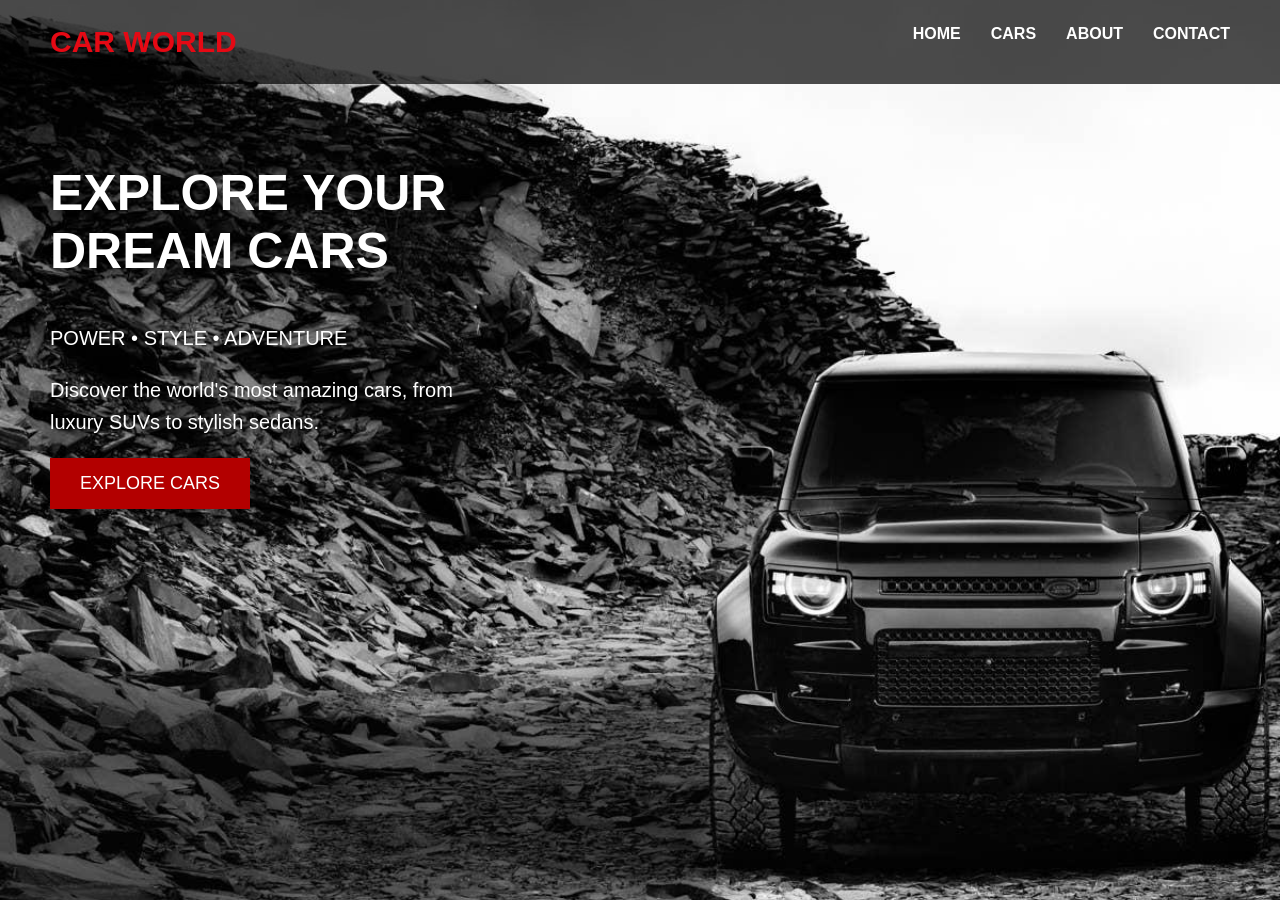
<file: index.html>
<!DOCTYPE html>
<html lang="en">

<head>
    <meta charset="UTF-8">
    <title>Car World - Explore Your Dream Cars</title>
<link rel="stylesheet" href="style.css">
</head>


<body>
<nav>
        <h1>CAR WORLD</h1>
 <a href="index.html">HOME</a>
        <a href="cars.html">CARS</a>
        <a href="about.html">ABOUT</a>
        <a href="contact.html">CONTACT</a>
    </nav>

    <h2>EXPLORE YOUR DREAM CARS</h2>

    <p>POWER • STYLE • ADVENTURE</p>

    <p>
        Discover the world's most amazing cars,
        from luxury SUVs to stylish sedans.
    </p>

    <a href="cars.html">
    <button>EXPLORE CARS</button>
</a>

</body>
</html>
</file>
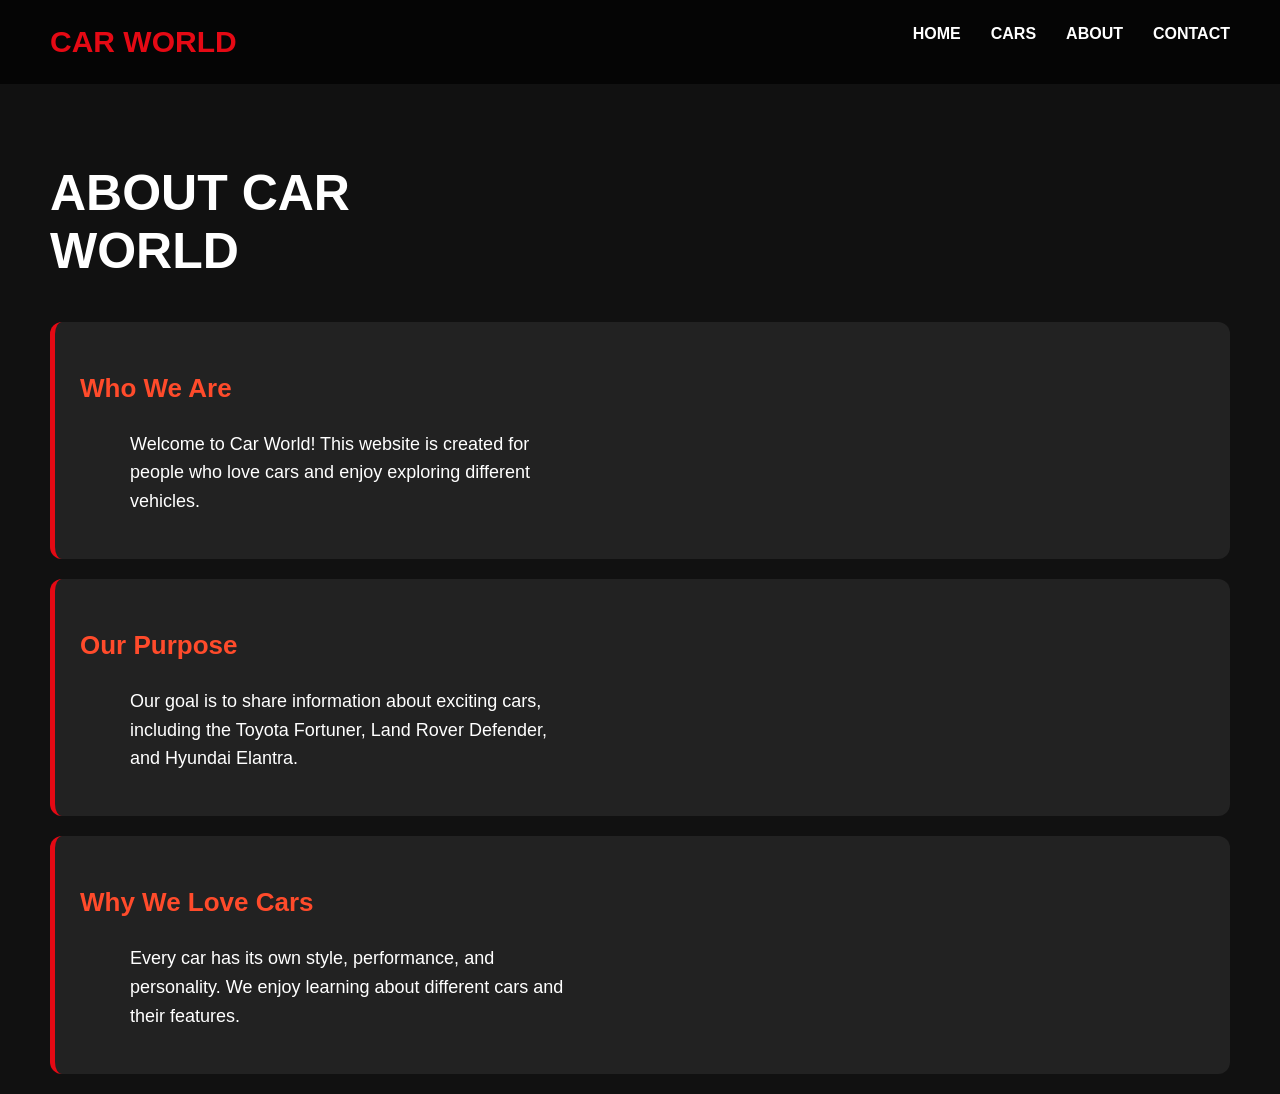
<file: about.html>
<!DOCTYPE html>
<html lang="en">

<head>
    <meta charset="UTF-8">
    <title>About Us - Car World</title>
    <link rel="stylesheet" href="style.css">
</head>

<body class="cars-page">

    <nav>
        <h1>CAR WORLD</h1>
        <a href="index.html">HOME</a>
        <a href="cars.html">CARS</a>
        <a href="about.html">ABOUT</a>
        <a href="contact.html">CONTACT</a>
    </nav>

    <h2>ABOUT CAR WORLD</h2>

    <div class="car-card">
        <h3>Who We Are</h3>
        <p>
            Welcome to Car World! This website is created
            for people who love cars and enjoy exploring
            different vehicles.
        </p>
    </div>

    <div class="car-card">
        <h3>Our Purpose</h3>
        <p>
            Our goal is to share information about exciting
            cars, including the Toyota Fortuner,
            Land Rover Defender, and Hyundai Elantra.
        </p>
    </div>

    <div class="car-card">
        <h3>Why We Love Cars</h3>
        <p>
            Every car has its own style, performance,
            and personality. We enjoy learning about
            different cars and their features.
        </p>
    </div>

</body>
</html>
</file>
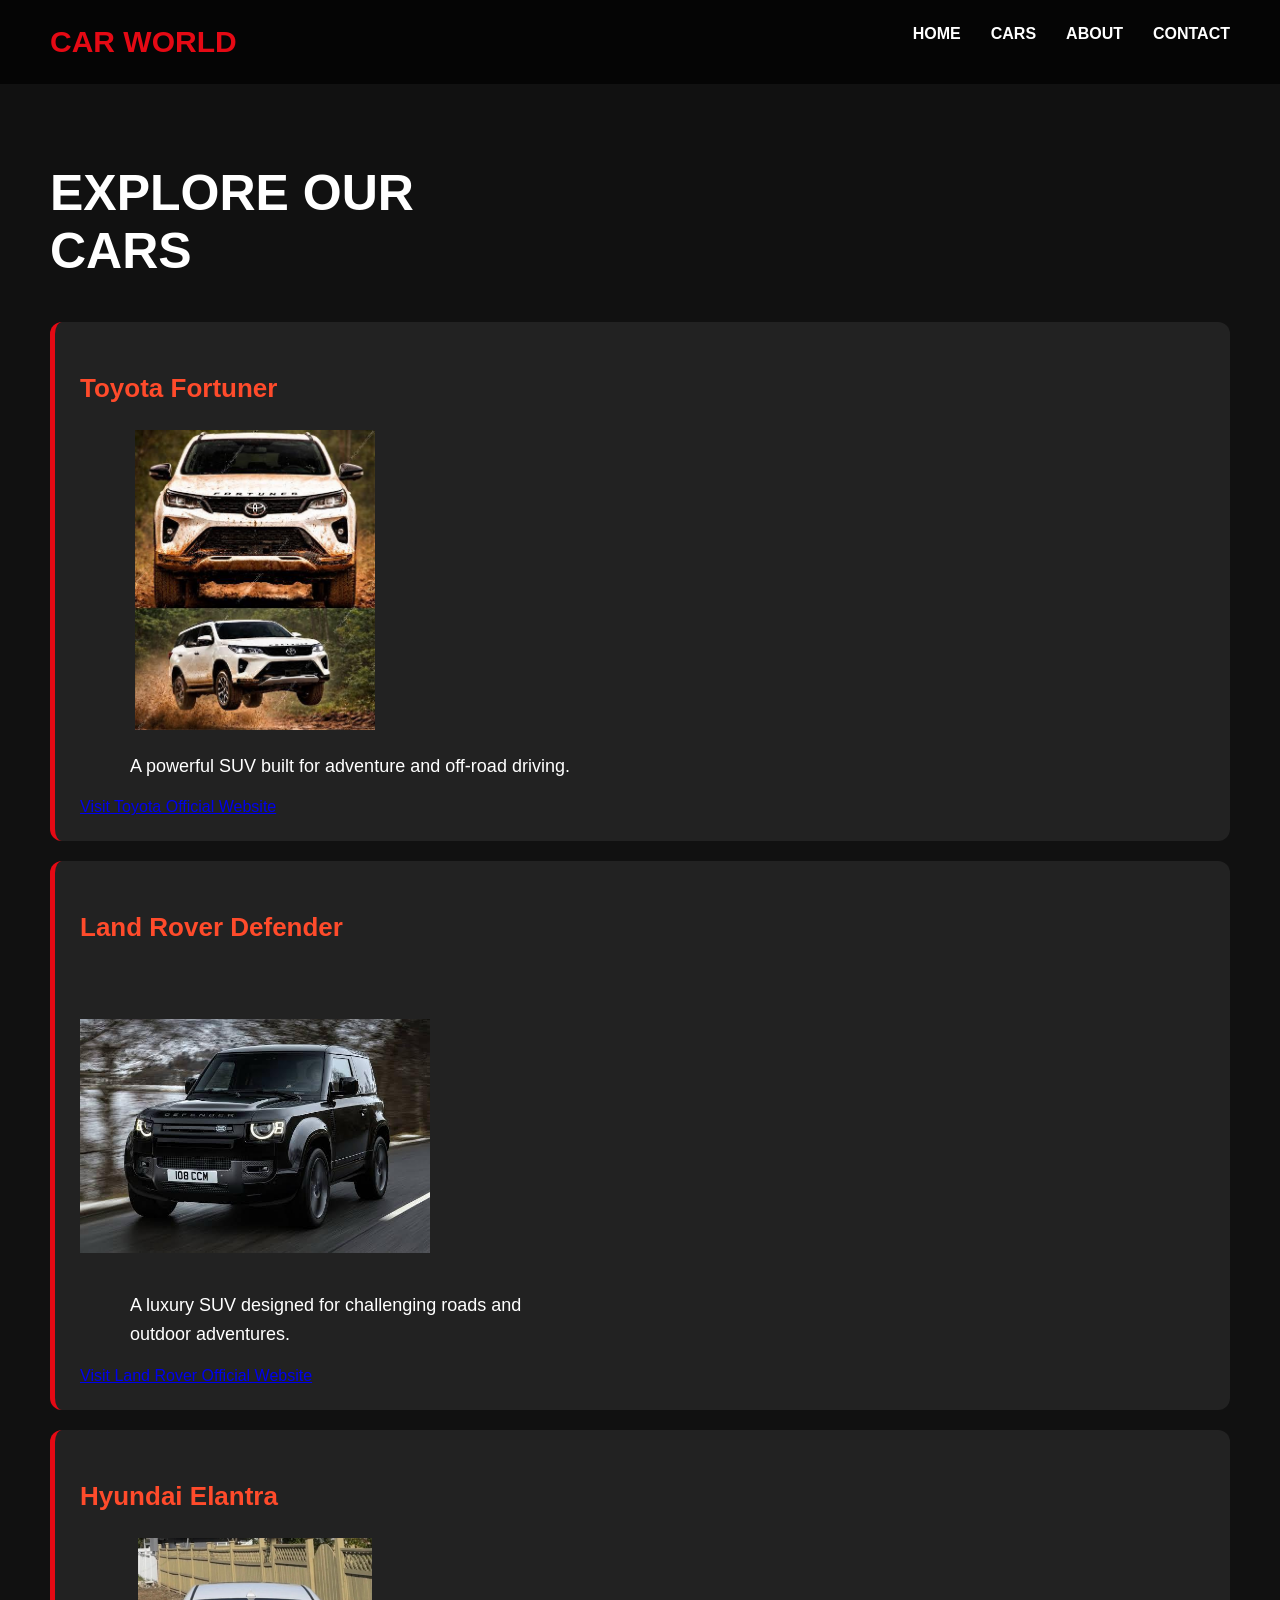
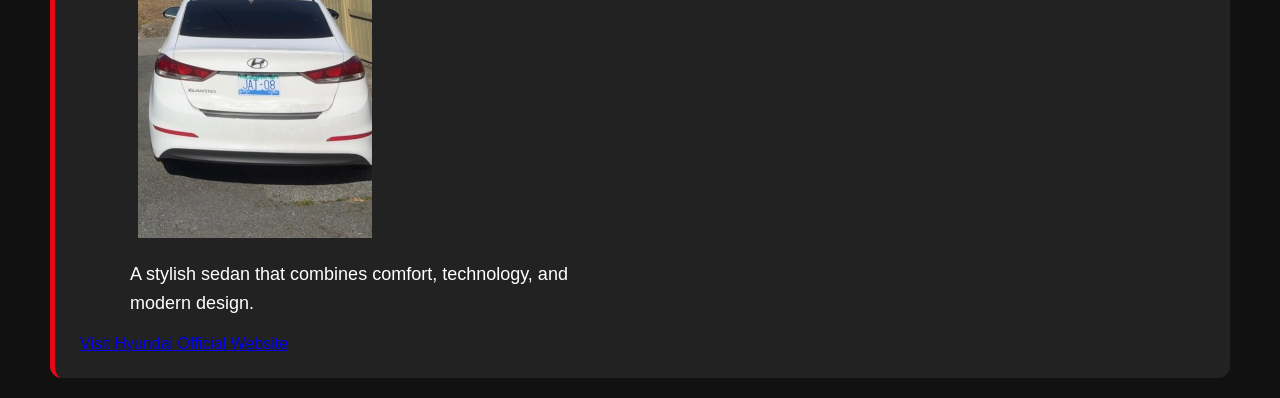
<file: cars.html>
<!DOCTYPE html>
<html lang="en">

<head>
    <meta charset="UTF-8">
    <title>Our Cars - Car World</title>
    <link rel="stylesheet" href="style.css">
</head>

<body class="cars-page">

    <nav>
        <h1>CAR WORLD</h1>
        <a href="index.html">HOME</a>
        <a href="cars.html">CARS</a>
        <a href="about.html">ABOUT</a>
        <a href="contact.html">CONTACT</a>
    </nav>

    <h2>EXPLORE OUR CARS</h2>
<div class="car-card">
    <h3>Toyota Fortuner</h3>
<img src="images/fortuner.jpeg" alt="Toyota Fortuner" width="350">
    <p>A powerful SUV built for adventure and off-road driving.</p>
<a href="https://www.toyota.com/" target="_blank">Visit Toyota Official Website</a>
</div>
<div class="car-card">
    <h3>Land Rover Defender</h3>
<img src="images/defender.jpeg" alt="Land Rover Defender" width="350">
    <p>A luxury SUV designed for challenging roads and outdoor adventures.</p>
<a href="https://www.landrover.ca/" target="_blank">Visit Land Rover Official Website</a>
</div>
<div class="car-card">
    <h3>Hyundai Elantra</h3>
<img class="elantra-img" src="images/elantra.jpeg" alt="Hyundai Elantra" width="350">
    <p>A stylish sedan that combines comfort, technology, and modern design.</p>
<a href="https://www.hyundaicanada.com/" target="_blank">Visit Hyundai Official Website</a>
</div>
</body>
</html>
</file>
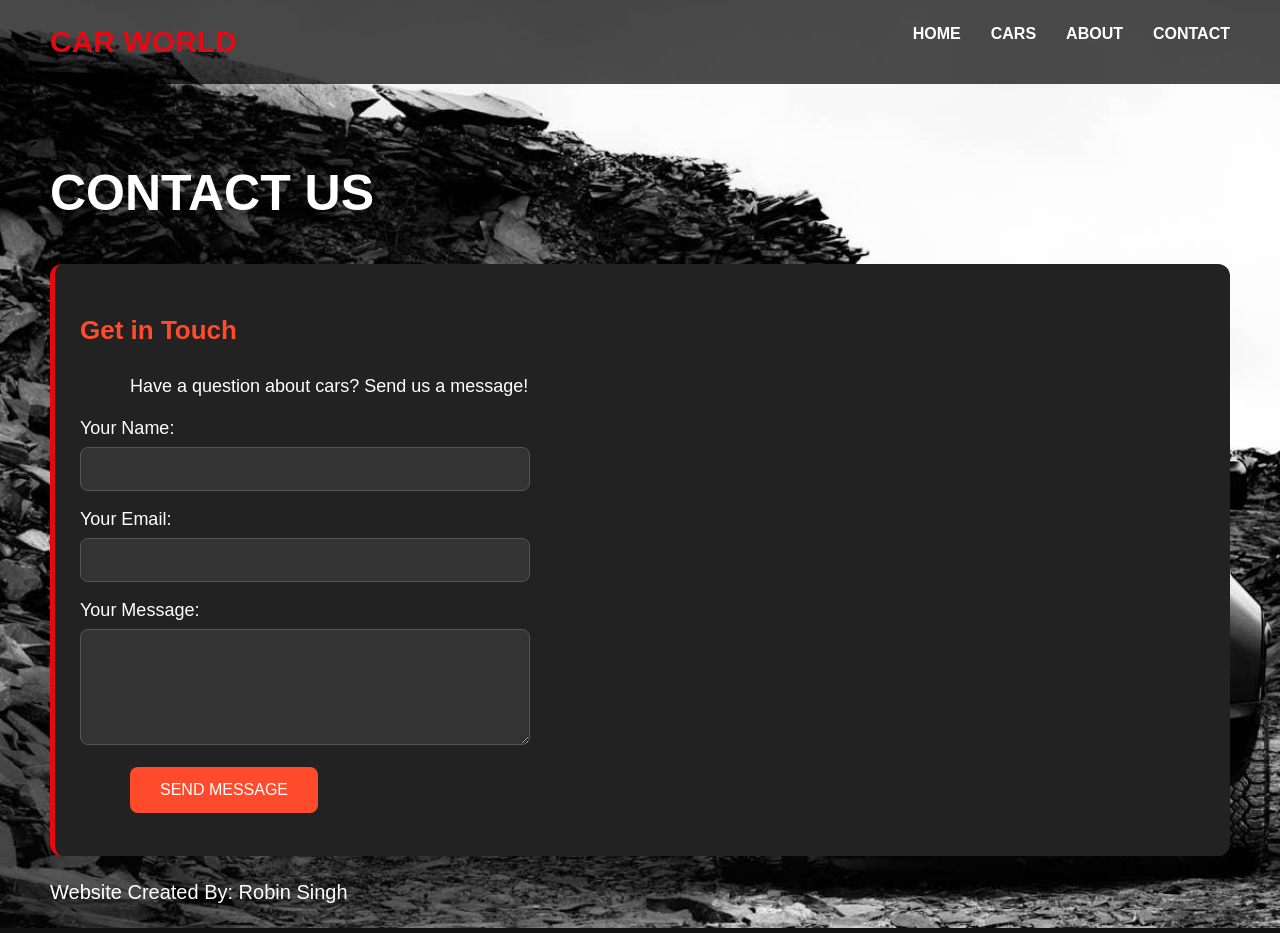
<file: contact.html>
<!DOCTYPE html>
<html lang="en">

<head>
    <meta charset="UTF-8">
    <title>Contact Us - Car World</title>
    <link rel="stylesheet" href="style.css">
</head>

<body class="contact-page">

    <nav>
        <h1>CAR WORLD</h1>
        <a href="index.html">HOME</a>
        <a href="cars.html">CARS</a>
        <a href="about.html">ABOUT</a>
        <a href="contact.html">CONTACT</a>
    </nav>

    <h2>CONTACT US</h2>

    <div class="car-card">
        <h3>Get in Touch</h3>

        <p>Have a question about cars? Send us a message!</p>

        <form id="contactForm">
            <label for="name">Your Name:</label><br>
            <input type="text" id="name" required><br><br>

            <label for="email">Your Email:</label><br>
            <input type="email" id="email" required><br><br>

            <label for="message">Your Message:</label><br>
            <textarea id="message" rows="5" required></textarea><br><br>

            <button type="submit">SEND MESSAGE</button>
        </form>

        <p id="formResponse"></p>
    </div>

    <script>
        function showMessage(event) {
            event.preventDefault();
            document.getElementById("formResponse").textContent =
                "Thank you! Your message has been received.";
            document.getElementById("contactForm").reset();
        }

        document.getElementById("contactForm")
            .addEventListener("submit", showMessage);
    </script>
<footer>
    <p>Website Created By: Robin Singh</p>
</footer>
</body>
</html>
</file>
<file: style.css>
body {
    margin: 0;
    padding: 0;
    background-color: #111111;
   background-image: url("images/defender.jpg");
    background-size: cover;
    background-position: center;
    min-height: 100vh;
    color: white;
    font-family: Arial, sans-serif;
}

h1 {
    color: #e50914;
    font-size: 40px;
}

h2 {
    color: white;
    font-size: 50px;
    max-width: 500px;
    margin-top: 80px;
    margin-left: 50px;
}

p {
    font-size: 20px;
    line-height: 1.6;
    max-width: 450px;
    margin-left: 50px;
}

button {
    background-color: #b30000;
    color: white;
    padding: 15px 30px;
    border: none;
    font-size: 18px;
    cursor: pointer;
    margin-left: 50px;
}

button:hover {
    background-color: #ff0000;
}

nav {
    display: flex;
    justify-content: flex-end;
    gap: 30px;
    padding: 25px 50px;
    background-color: rgba(0, 0, 0, 0.7);
}

nav a {
    color: white;
    text-decoration: none;
    font-size: 16px;
    font-weight: bold;
}

nav a:hover {
    color: #ff3b20;
}
nav h1 {
    margin: 0;
    margin-right: auto;
    font-size: 30px;
    color: #e50914;
}
.cars-page {
    background-image: none;
    background-color: #111111;
}
.car-card {
    background-color: #222222;
    padding: 25px;
    margin: 20px 50px;
    border-radius: 12px;
    border-left: 5px solid #e50914;
}

.car-card h3 {
    color: #ff4b2b;
    font-size: 26px;
}

.car-card p {
    color: white;
    font-size: 18px;
}
.car-card img {
    width: 350px;
    height: 300px;
    object-fit: contain;
    object-position: center 75%;
    border-radius: 10px;
}
/* Contact Page Styling */

.contact-page input,
.contact-page textarea {
    width: 100%;
    max-width: 450px;
    padding: 12px;
    margin-top: 8px;
    background-color: #333333;
    color: white;
    border: 1px solid #555555;
    border-radius: 8px;
    font-size: 16px;
    box-sizing: border-box;
}

.contact-page label {
    color: white;
    font-size: 18px;
}

.contact-page input:focus,
.contact-page textarea:focus {
    outline: 2px solid #ff4b2b;
}

.contact-page button {
    background-color: #ff4b2b;
    color: white;
    padding: 14px 30px;
    border: none;
    border-radius: 8px;
    font-size: 16px;
    cursor: pointer;
}

.contact-page button:hover {
    background-color: #e63e20;
}

#formResponse {
    color: #4caf50;
    font-size: 18px;
}

body:not(.cars-page):not(.about-page):not(.contact-page) {
    background-image: url("images/defender.jpg");
    background-size: cover;
    background-position: center;
    background-repeat: no-repeat;
    background-attachment: fixed;
}
</file>
